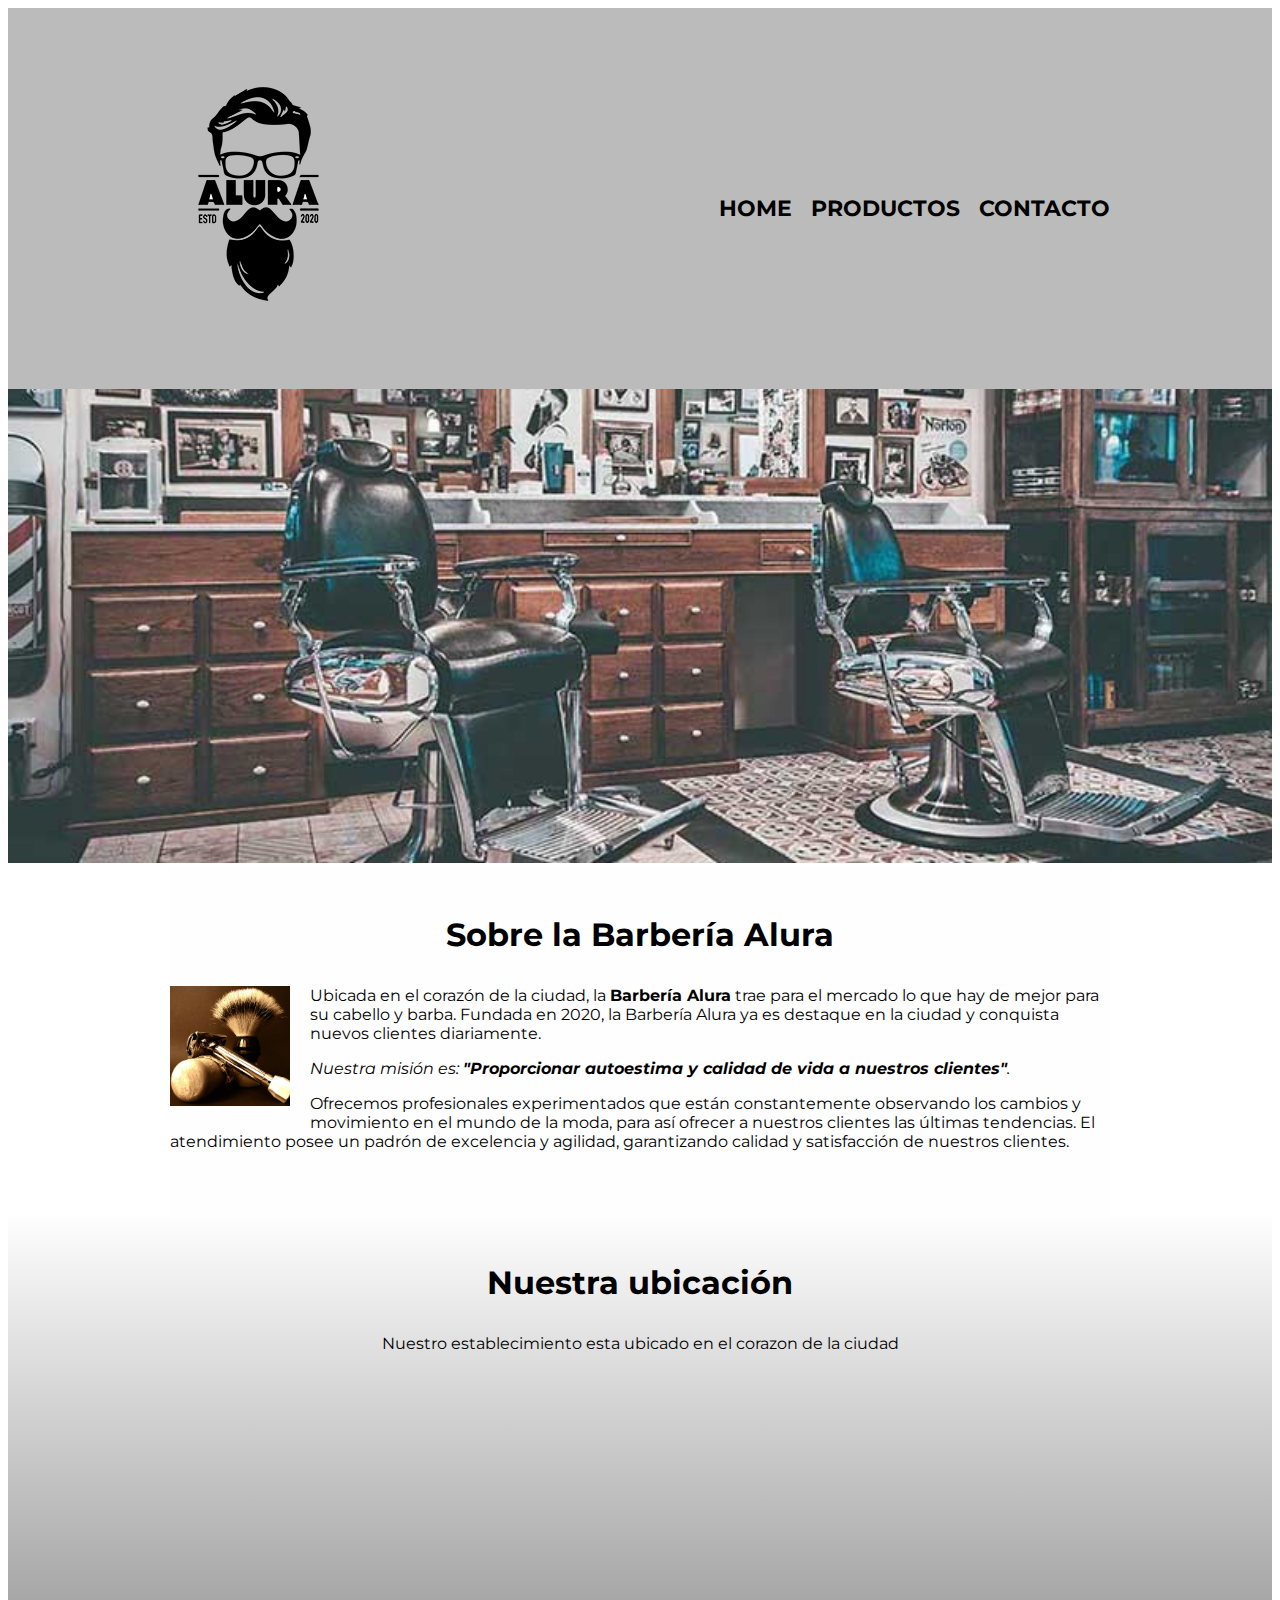
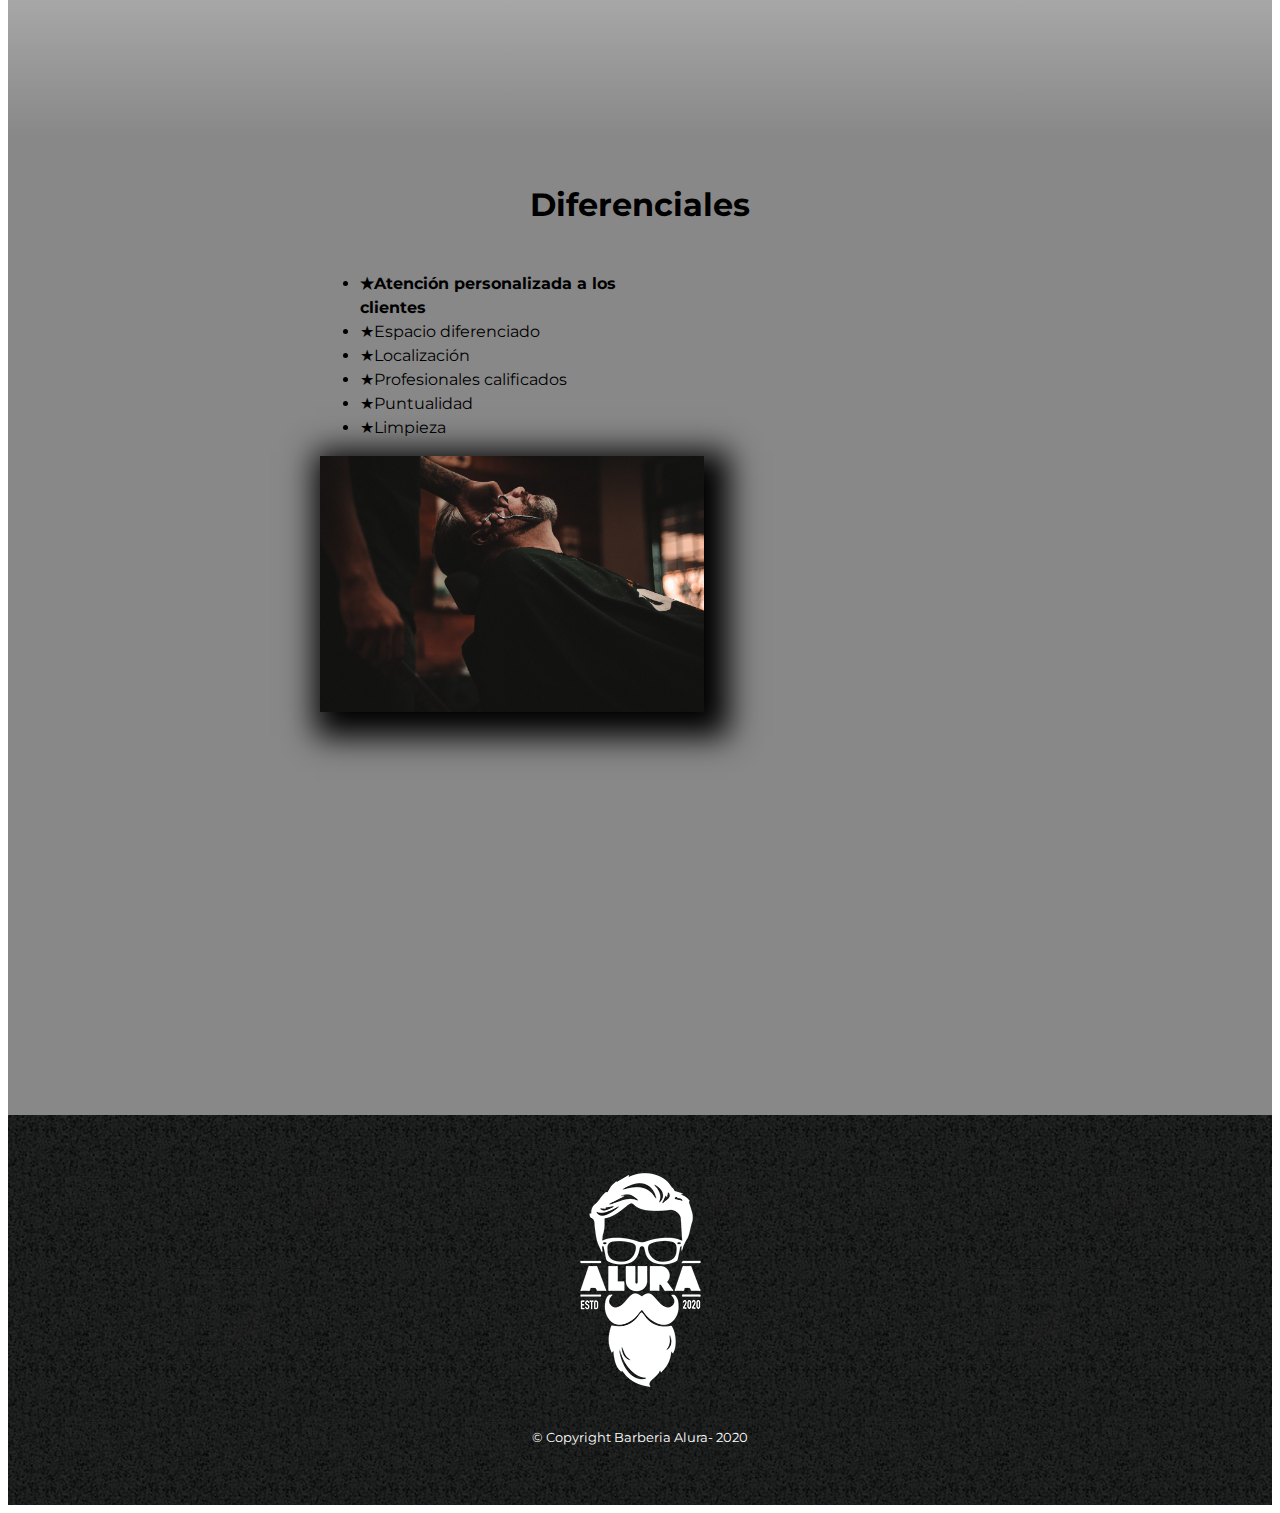
<file: index.html>
<!DOCTYPE html>

<html lang="es">

    <head>   
        
        <meta charset="UTF-8">
        <meta name="viewport" content="width=device-width">
        <title>Barbería Alura</title>
        <link rel="stylesheet" href="reset.css">
        <link rel="stylesheet" href="style.css">
        <link rel="preconnect" href="https://fonts.googleapis.com">
        <link rel="preconnect" href="https://fonts.gstatic.com" crossorigin>
        <link href="https://fonts.googleapis.com/css2?family=Montserrat:ital,
        wght@0,100..900;1,100..900&display=swap" rel="stylesheet">
    </head> 

    <body>

        <header>
            <header>
                <div class="caja">
                        <h1><img src="imagenes/logo.png" alt=""></h1>
                    <nav>
                        <ul>
                            <li><a href="index.html">Home</a></li>
                            <li><a href="productos.html">Productos</a></li>
                            <li><a href="contacto.html">Contacto</a></li>
                        </ul>
                    </nav>
                </div>
            </header>
        </header>

        <img class="banner" src="banner/banner.jpg" alt="">

        <main>
            <section class="principal">
            
                <h2 class="titulo-principal">Sobre la Barbería Alura</h2>
                
                <img class="utensilios" src="imagenes/utensilios[1].jpg" alt="Utensilios de un barbero">

                <p>Ubicada en el corazón de la ciudad, la <strong>Barbería Alura</strong> trae para el mercado lo que hay de mejor para su cabello y barba. Fundada en 2020, la Barbería Alura ya es destaque en la ciudad y conquista nuevos clientes diariamente.</p> 
        
                <p id="mision"><em>Nuestra misión es: <strong>"Proporcionar autoestima y calidad de vida a nuestros clientes"</strong>.</em></p>
        
                <p>Ofrecemos profesionales experimentados que están constantemente observando los cambios y movimiento en el mundo de la moda, para así ofrecer a nuestros clientes las últimas tendencias. El atendimiento posee un padrón de excelencia y agilidad, garantizando calidad y satisfacción de nuestros clientes.</p>
                
            </section>

            <section class="mapa">
                <h3 class="titulo-principal">Nuestra ubicación</h3>
                <p>Nuestro establecimiento esta ubicado en el corazon de la ciudad</p>
                
                <div class="mapa-contenido">
                    <iframe src="https://www.google.com/maps/embed?pb=!1m18!1m12!1m3!1d3656.4078407310076!2d-46.6372183921759!3d-23.58970197869177!2m3!1f0!2f0!3f0!
                    3m2!1i1024!2i768!4f13.1!3m3!1m2!1s0x94ce5bd9bb943bf5%3A0x6f642995c970f0fe!2scaelum%20alura!5e0!3m2!1sen!2sus!4v1708663245454!5m2!1sen!2sus" 
                    width="100%" height="300" style="border:0;" allowfullscreen="" 
                    loading="lazy" referrerpolicy="no-referrer-when-downgrade"></iframe>
                </div>
                
            </section>
    
            <section class="diferenciales">
                
                <h3 class="titulo-principal">Diferenciales</h3>

                <div class="contenido-diferenciales">
                    <ul class="lista-diferenciales">
                        <li class="items">Atención personalizada a los clientes</li>
                        <li class="items">Espacio diferenciado</li>
                        <li class="items">Localización</li>
                        <li class="items">Profesionales calificados</li>
                        <li class="items">Puntualidad</li>
                        <li class="items">Limpieza</li>
                    </ul><img src="diferenciales/diferenciales.jpg" class="imagen-diferenciales">
                </div>
            
                <div class="video">
                    <iframe width="500" height="315" src="https://www.youtube.com/embed/Nr68e_Y1-po?si=BYLd4VeTuBdAtIZy" title="YouTube video player" frameborder="0" allow="accelerometer; autoplay; 
                    clipboard-write; encrypted-media; gyroscope; picture-in-picture; web-share" allowfullscreen></iframe>
                </div>

            </section>

            

        </main>

    
    <footer>
            <img src="imagenes/logo-blanco.png" alt="Logo de la Barberia Alura">
            <p class="copyright"> &copy Copyright Barberia Alura- 2020</p>
    </footer>
    </body> 
</html>
</file>
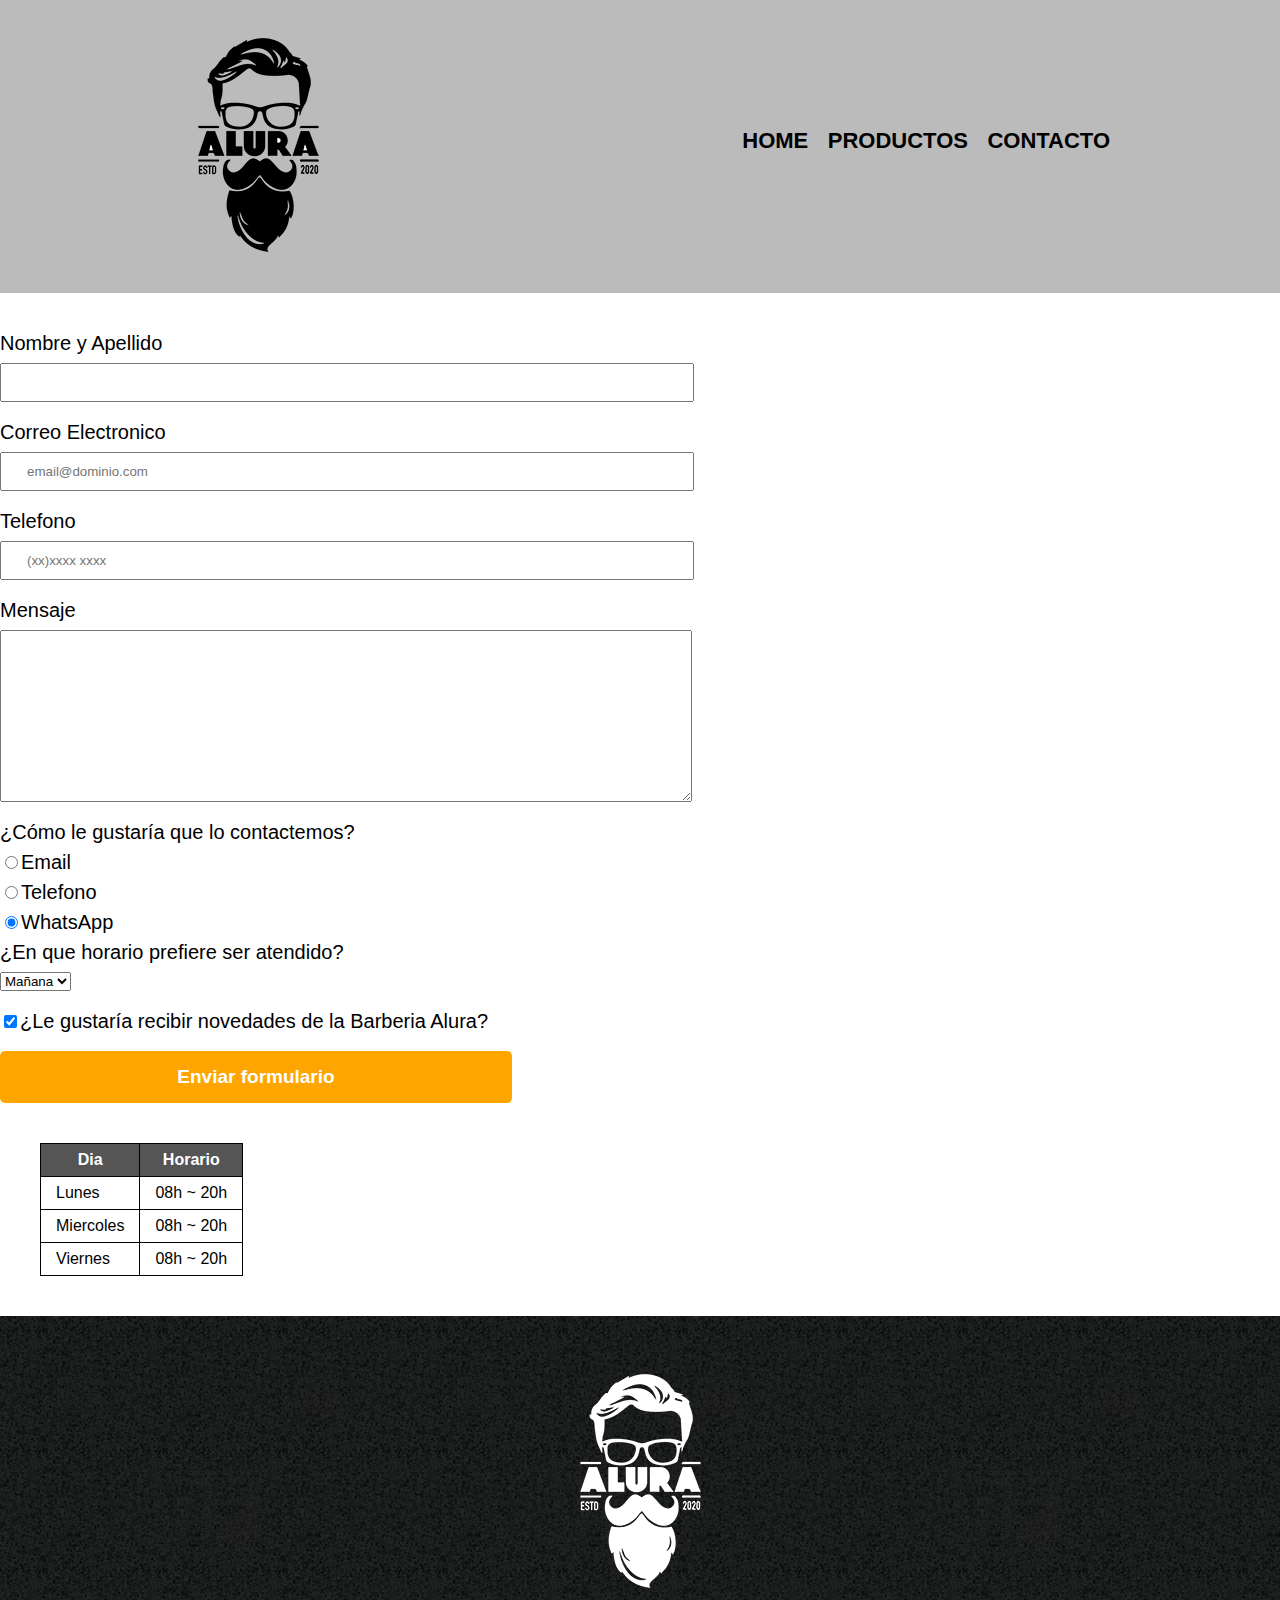
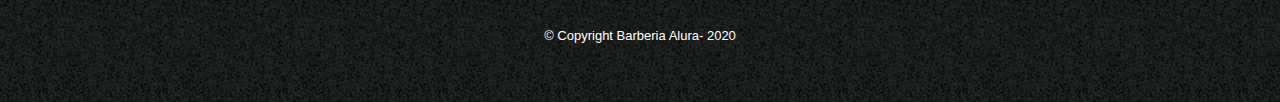
<file: contacto.html>
<!DOCTYPE html>

<html>
    <head>
        <meta charset="UTF-8">
        <title>Contacto -  Barberia Alura</title>
        <link rel="stylesheet" href="reset.css/reset.css">
        <link rel="stylesheet" href="style.css">
        
    </head>
    <body>
        <header>
            <div class="caja">
                    <h1><img src="imagenes/logo.png" alt="Logo de la Barberia Alura"></h1>
                <nav>
                    <ul>
                        <li><a href="index.html">Home</a></li>
                        <li><a href="productos.html">Productos</a></li>
                        <li><a href="contacto.html">Contacto</a></li>
                    </ul>
                </nav>
            </div>
        </header>

        <main>
            <form>
                <label for="nombreapellido">Nombre y Apellido</label>
                <input type="text" id="nombreapellido" class="input-padron" required>

                <label for="correoelectronico">Correo Electronico</label>
                <input type="email" id="correoelectronico" class="input-padron" 
                required placeholder="email@dominio.com">

                <label for="telefono">Telefono</label>
                <input type="tel" id="telefono" class="input-padron" 
                required placeholder="(xx)xxxx xxxx">
                
                <label for="mensaje">Mensaje</label>
                <textarea cols="70" rows="10" id="mensaje" class="input-padron" required></textarea>

                <fieldset>
                    <legend>¿Cómo le gustaría que lo contactemos?</legend>

                    <label for="radio-email"><input type="radio" name="contacto" 
                    value="email" id="radio-email">Email</label>
                    
                    <label for="radio-telefono"><input type="radio" name="contacto"
                    value="telefono" id="radio-telefono">Telefono</label>
                    
                    <label for="radio-whatsapp"><input type="radio" name="contacto"
                    value="whatsapp" id="radio-whatsapp" checked>WhatsApp</label>
                    
                </fieldset>

                <fieldset>
                    <legend>¿En que horario prefiere ser atendido?</legend>
                    <select>
                        <option>Mañana</option>
                        <option>Tarde</option>
                        <option>Noche</option>
                    </select>
                </fieldset>
                
                <label class="checkbox"><input type="checkbox" checked>¿Le gustaría recibir novedades de la Barberia Alura?</label>
                
                <input type="submit" value="Enviar formulario" class="enviar">

            </form>
            <table>
                <thead>
                    <tr>
                        <th>Dia</th>
                        <th>Horario</th>
                    </tr>
                </thead>

                <tbody>
                    <tr>
                        <td>Lunes</td>
                        <td>08h ~ 20h</td>
                    </tr>
                    <tr>
                        <td>Miercoles</td>
                        <td>08h ~ 20h</td>
                    </tr>
                    <tr>
                        <td>Viernes</td>
                        <td>08h ~ 20h</td>
                    </tr>
                </tbody>
                
            
            </table>
        </main>
        <footer>
            <img src="imagenes/logo-blanco.png" alt="Logo de la Barberia Alura">
            <p class="copyright"> &copy Copyright Barberia Alura- 2020</p>
        </footer>
    </body>
</html>
</file>
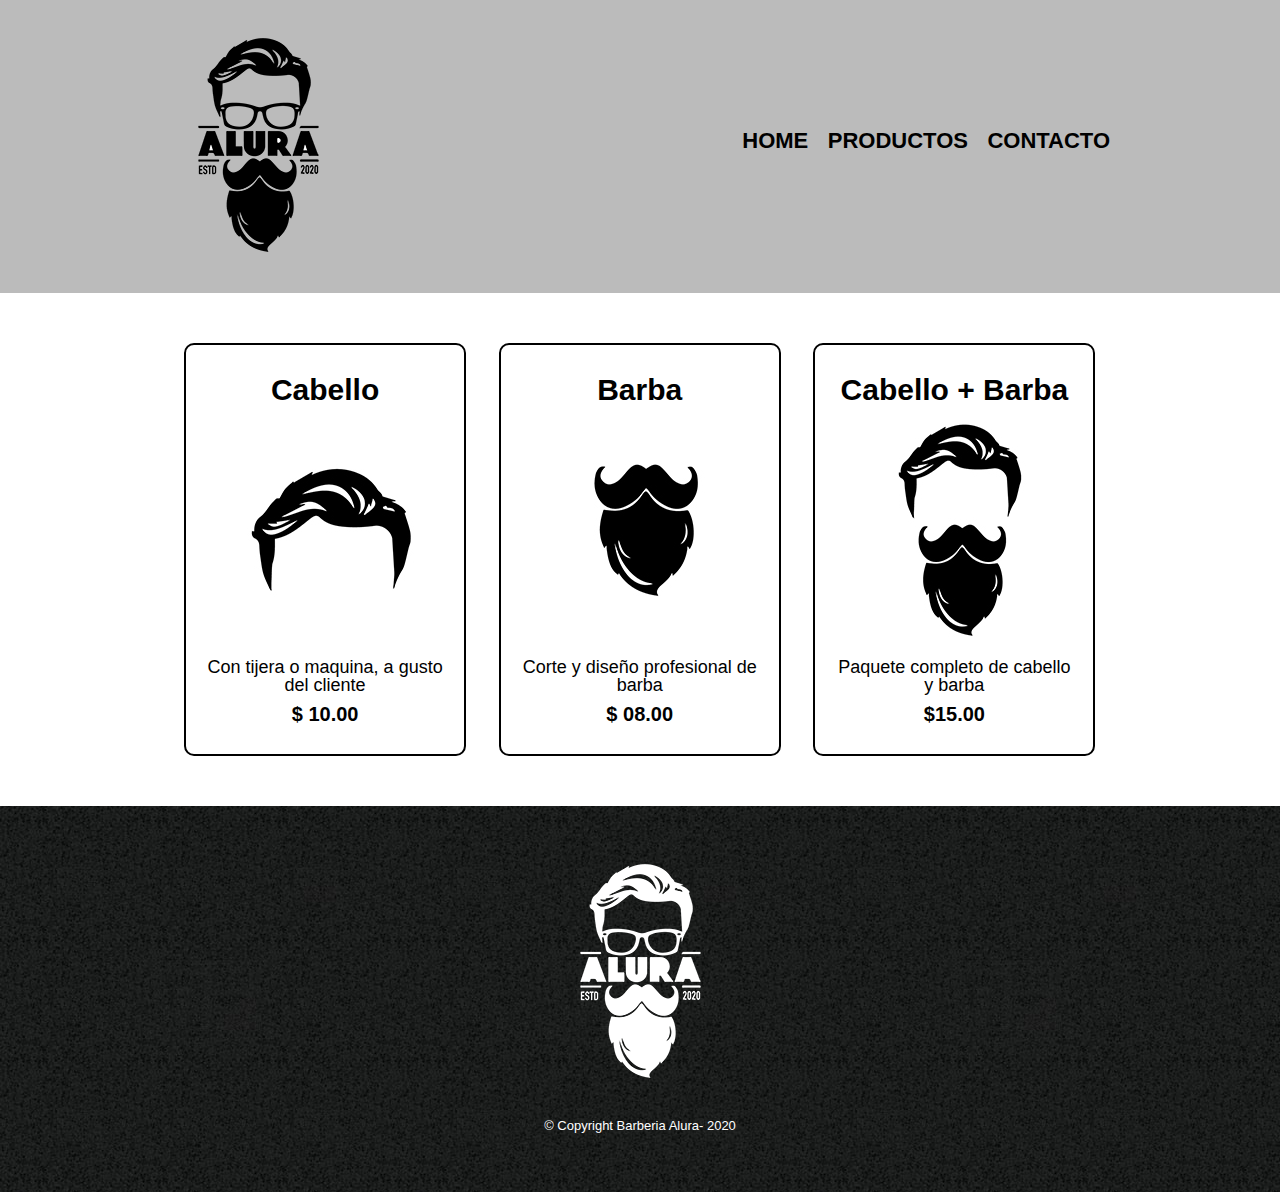
<file: productos.html>
<!DOCTYPE html>

<html>
    <head>
        <meta charset="UTF-8">
        <title>Productos -  Barberia Alura</title>
        <link rel="stylesheet" href="reset.css/reset.css">
        <link rel="stylesheet" href="style.css">
        
    </head>
    <body>
        <header>
            <div class="caja">
                    <h1><img src="imagenes/logo.png" alt=""></h1>
                <nav>
                    <ul>
                        <li><a href="index.html">Home</a></li>
                        <li><a href="productos.html">Productos</a></li>
                        <li><a href="contacto.html">Contacto</a></li>
                    </ul>
                </nav>
            </div>
        </header>

        <main>
            <ul class="productos">
                <li>
                    <h2>Cabello</h2>
                    <img src="imagenes/cabello.jpg">
                    <p class="producto-descripcion">Con tijera o maquina, a gusto del cliente</p>
                    <p class="producto-precio">$ 10.00</p>
                </li>
                <li>
                    <h2>Barba</h2>
                    <img src="imagenes/barba.jpg">
                    <p class="producto-descripcion">Corte y diseño profesional de barba</p>
                    <p class="producto-precio">$ 08.00</p>
                </li>
                <li>
                    <h2>Cabello +  Barba</h2>
                    <img src="imagenes/cabello+barba.jpg" alt="">
                    <p class="producto-descripcion">Paquete completo de cabello y barba</p>
                    <p class="producto-precio">$15.00</p>
                    
                </li>
            </ul>
        </main>

        <footer>
            <img src="imagenes/logo-blanco.png" alt="">
            <p class="copyright"> &copy Copyright Barberia Alura- 2020</p>
        </footer>
    </body>
</html>
</file>
<file: style.css>
body{
    font-family:"Montserrat", sans-serif;
}

header{
    background: #bbbbbb;
    padding: 20px 0;
}

.caja{
    width: 940px;
    position: relative;
    margin: 0 auto;
}

nav{
    position: absolute;
    top: 110px;
    right: 0;
}

nav li{
    display: inline;
    margin: 0 0 0  15px;
}

nav a{
    text-transform: uppercase;
    color: #000000;
    font-weight: bold;
    font-size: 22px;
    text-decoration: none;
}

nav a:hover{
    color: #c78c19;
    text-decoration: underline;
}

.productos{
    width: 940px;
    margin: 0 auto;
    padding: 50px;
}

.productos li{
    display: inline-block;
    text-align: center;
    width: 30%;
    vertical-align: top;
    margin: 0 1.5%;
    padding: 30px 20px;
    box-sizing: border-box;
    border: 2px solid #000000;
    border-radius: 10px;
}

.productos li:hover{
    border-color: #c78c19;
}

.productos li:active{
    border-color: #088c19;
}

.productos h2{
    font-size: 30px;
    font-weight: bold;
}

.productos li:hover h2{
    font-size: 33px;
}

.producto-descripcion{
    font-size: 18px;
}

.producto-precio{
    font-size: 20px;
    font-weight: bold;
    margin-top: 10px;
}

footer{
    text-align: center;
    background: url(imagenes/bg.jpg);
    padding: 40px;
}

.copyright{
    color: #ffffff;
    font-size: 13px;
    margin: 20px;
}



form{
    margin:40px 0;
}

form label, form legend{
    display: block;
    font-size: 20px;
    margin: 0 0 10px;
}

.input-padron{
    display: block;
    margin: 0 0 20px;
    padding: 10px 25px;
    width: 50%;
}

.checkbox{
    margin: 20px 0;
}

.enviar{
    width: 40%;
    padding: 15px 0;
    font-size: 19px;
    font-weight: bold;
    color: white;
    background: orange;
    border: none;
    border-radius: 5px;
    transition: 1s all;
    cursor:pointer;
}

.enviar:hover{
    background: darkorange;
    transform: scale(1.2);
}

table{
    margin: 40px 40px;
}

thead{
    background: #555555;
    color: white;
    font-weight: bold;
}

td, th{
    border:1px solid #000000;
    padding: 8px 15px;
}


/* CSS para nuestra home*/

.banner{
    width: 100%;
}

.principal{
    padding: 3em 0;
    background: #FEFEFE;
    width: 940px;
    margin: 0 auto;
}

.titulo-principal{
    text-align: center;
    font-size: 2em;
    margin: 0 0 1em;
    clear: left;
}

.principal p{
    margin: 0 0 1em;
}

.principal strong{
    font-weight: bold;
}

.principal em{
    font-style: italic;
}

.utensilios{
    width: 120px;
    float: left;
    margin: 0 20px 20px 0;
}



.mapa{
    padding: 3em 0;
    background: linear-gradient( #FEFEFE, #888888);
}

.mapa p{
    margin: 0 0 2em;
    text-align: center;
    
}

.mapa-contenido{
    width: 940px;
    margin: 0 auto;
}

.diferenciales {
    padding: 3em 0;
    background: #888888;
}

.contenido-diferenciales{
    width: 640px;
    margin: 0 auto;
}

.lista-diferenciales{
    width: 40%;
    display: inline-block;
    vertical-align: top;
}

.items{
    line-height: 1.5;
}

.items:before{
    content:"★"
}

.items:first-child{
    font-weight: bold;
}

.mapa{
    padding: 3em 0;
}

.imagen-diferenciales{
    width: 60%;
    transition: 400ms;
    box-shadow: 10px 10px 30px 15px #000000;
}

.imagen-diferenciales:hover{
    opacity: 0.30;
}

.video{
    width: 560px;
    margin: 1em auto;
}

@media screen and (max-widht:480px){
    h1{
        text-align: center;
    }
    nav{
        position: static;
    }
    .caja, .principal, .mapa-contenido, .contenido-diferenciales, .video{
        width: auto;
    }
    .lista-diferenciales, .imagen-diferenciales{
        width: 100%;
    }
}
</file>
